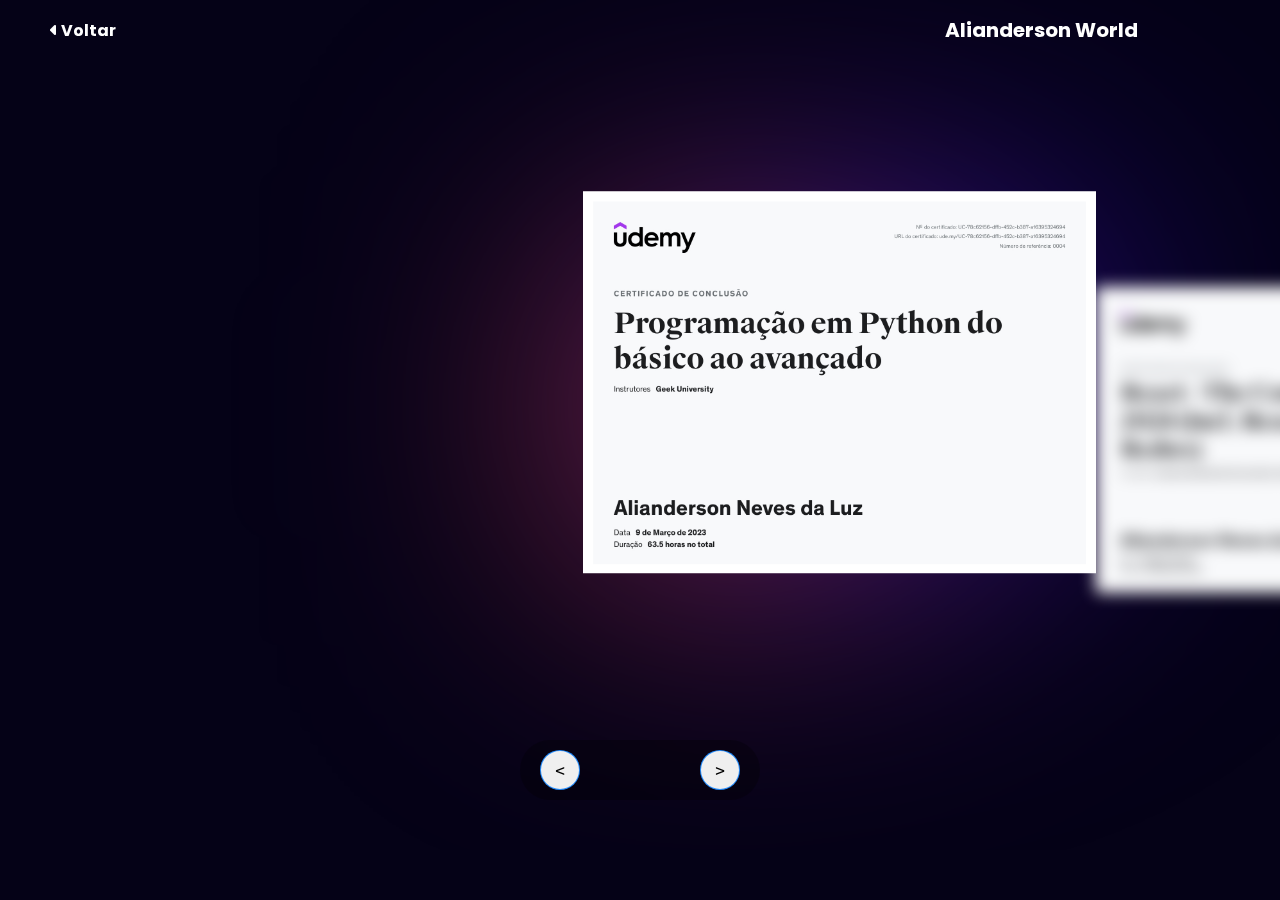
<file: certificate/certificate/certificate.html>
<!DOCTYPE html>
<html lang="en">
<head>
   
    <!--=============== Metas Compatibilidade ===============-->
    <meta charset="UTF-8">
    <meta http-equiv="X-UA-Compatible" content="IE=edge,chrome=1">
    <meta name="viewport" content="width=device-width, initial-scale=1.0, maximum-scale=1.0, user-scalable=no">
    
    <!--=============== Nome do site ===============-->

    <title>Alianderson - Certificate</title>
   
    <!--=============== Descrição do site ===============-->
    <meta name="description" content="Seja bem vindo ao meu perfil pessoal Alianderson World, aqui você encontra um pouco do meu mundo.">

    <!--=============== Favicon ===============-->
    <link rel="icon" type="image/png" href="./images/world.png" sizes="32x32">
    <link rel="icon" type="image/png" href="./images/world.png" sizes="64x64">
    <link rel="apple-touch-icon" href="./images/world.png">
    <link rel="shortcut icon" href="./images/world.png">
    <meta property="og:logo" content="./images/world.png" size="180x180">

    <!--=============== Og Site ===============-->
    <meta property="og:url" content="">
    <meta property="og:type" content="website">
    <meta property="og:title" content="Alianderson World">
    <meta property="og:description" content="Seja bem vindo ao meu perfil pessoal Alianderson World, aqui você encontra um pouco do meu mundo.">
    <meta property="og:image" content="./images/world.png">
    <meta property="og:image:width" content="1080">
    <meta property="og:image:height" content="1080">

    <!--=============== Twitter ===============-->
    <meta name="twitter:card" content="summary_large_image">
    <meta name="twitter:site" content="@alianderson_world">
    <meta name="twitter:title" content="Alianderson World">
    <meta name="twitter:description" content="Seja bem vindo ao meu perfil pessoal Alianderson World, aqui você encontra um pouco do meu mundo.">
    <meta name="twitter:image" content="/assets/images/frontpage/share.png">
    <meta name="robots" content="index,follow">

    <!--=============== Css ===============-->

    <link rel="stylesheet" href="css/style.css">
    
    <link rel="stylesheet" href="https://cdnjs.cloudflare.com/ajax/libs/font-awesome/6.5.0/css/all.min.css">

    <!--=============== Css ===============-->
</head>
<body>
    
   
    
<div class="carousel-container">
    <div class="carousel">
        <div class="list">
            <div class="item">
                <img src="images/fullstack.jpg" onclick="redirecionar()">
                <div class="introduce">
                    <div class="title">QUALIFICAÇÕES</div>
                    <div class="topic">Full Stack 2022/2024</div>
                    <div class="des">
                        <!-- 20 lorem -->
                        Profissionalmente, adquiri habilidades abrangentes, desde o desenvolvimento frontend até o backend, me capacitando a ter desafios de uma ponta a outras no desenvolvimento. Este certificado é uma demonstração de meu compromisso com a excelência sendo uma validação de minha capacidade de criar soluções completas e eficazes. Estou pronto para aplicar os conhecimentos adquiridos neste curso em projetos futuros, impulsionando assim minha contribuição de maneira significativa.
                    </div>
                    <button class="seeMore" onclick="redirecionar()">Veja meu LinkedIn &#8599</button>
                </div>
            </div>

            <div class="item">
                <img src="images/python.jpg" onclick="redirecionar()">
                <div class="introduce">
                    <div class="title">QUALIFICAÇÕES</div>
                    <div class="topic">Python</div>
                    <div class="des">
                        <!-- 20 lorem -->
                        Com o certificado em Python, posso automatizar tarefas, desenvolver chatbots e explorar a inteligência artificial. Com habilidades em Python, posso impulsionar projetos com eficiência, seja automatizando processos, coletando dados da web ou desenvolvendo modelos de machine learning.
                    </div>
                    <button class="seeMore" onclick="redirecionar()">Veja no meu LinkedIn &#8599</button>
                </div>
               
            </div>

            <div class="item">
                <img src="images/react.jpg" onclick="redirecionar()">
                <div class="introduce">
                    <div class="title">QUALIFICAÇÕES</div>
                    <div class="topic">React</div>
                    <div class="des">
                        <!-- 20 lorem -->
                        Com o certificado em Desenvolvimento Web (React), estou pronto para uma série de oportunidades profissionais. Posso criar sites dinâmicos e responsivos. Além disso, estou apto a trabalhar com frameworks de frontend, como React, Angular ou Vue.js, e também a construir APIs RESTful para comunicação entre o frontend e o backend.
                    </div>
                    <button class="seeMore" onclick="redirecionar()">Veja no meu LinkedIn &#8599</button>
                </div>
               
            </div>

            <div class="item">
                <img src="images/fbaads.jpg" onclick="redirecionar()">
                <div class="introduce">
                    <div class="title">QUALIFICAÇÕES</div>
                    <div class="topic">Facebook ADS e Marketing</div>
                    <div class="des">
                        <!-- 20 lorem -->
                        Certificação em Marketing Digital e Facebook ADS. Com essa certificação, estou preparado para criar estratégias eficazes, gerenciar campanhas publicitárias, otimizar presença online, analisar resultados, construir relacionamentos com clientes e manter-me atualizado com as últimas tendências.
                    </div>
                    <button class="seeMore" onclick="redirecionar()">Veja no meu LinkedIn &#8599</button>
                </div>
               
            </div>
            
        </div>

        <header>
            <div class="logo">
                <a onclick="voltar()">
                <i class="fa-solid fa-caret-left"></i> Voltar
                </a>
            </div>
            <nav>
                <h1>Alianderson World</h1>
            </nav>
        </header>

        <div class="arrows">
            <button id="prev"><</button>
            <button id="next">></button>
        </div>
    
    </div>
</div>

    <script>
    function redirecionar() {
    window.location.href = "https://www.linkedin.com/in/alianderson-d-5571542b8/"; // URL para onde você deseja redirecionar
}
    </script>
    <script>
    function voltar() {
    window.location.href = "../../index.html"; // URL para onde você deseja voltar
}
    </script>
    <script src="app.js"></script>
    <script src="mobilecontrol.js"></script>
</body>
</html>
</file>
<file: certificate/certificate/css/style.css>
@import url('https://fonts.googleapis.com/css2?family=Poppins:ital,wght@0,100;0,200;0,300;0,400;0,500;0,600;0,700;0,800;0,900;1,100;1,200;1,300;1,400;1,500;1,600;1,700;1,800;1,900&display=swap');
body{
    margin: 0;
    background-color: #050217;
    font-family: Poppins;
}
:root{
    --item1-transform: translateX(-100%) translateY(-5%) scale(1.5);
    --item1-filter: blur(30px);
    --item1-zIndex: 11;
    --item1-opacity: 0;

    --item2-transform: translateX(0);
    --item2-filter: blur(0px);
    --item2-zIndex: 10;
    --item2-opacity: 1;

    --item3-transform: translate(50%,10%) scale(0.8);
    --item3-filter: blur(10px);
    --item3-zIndex: 9;
    --item3-opacity: 1;

    --item4-transform: translate(90%,20%) scale(0.5);
    --item4-filter: blur(30px);
    --item4-zIndex: 8;
    --item4-opacity: 1;
    
    --item5-transform: translate(120%,30%) scale(0.3);
    --item5-filter: blur(40px);
    --item5-zIndex: 7;
    --item5-opacity: 0;
}
header{
    width: 100%;
    max-width: 85%;
    position: fixed;
    top: 5px;
    padding: 0 50px;
    display: flex;
    justify-content: space-between;
    margin: auto;
    height: 50px;
    align-items: center;
}
header .logo{
    cursor: pointer;
    font-weight: bold;
    color: #ffffff;
    z-index: 999;
}
header nav h1{
    font-size: 20px;
    color: #fff
}

/* carousel */
.carousel{
    position: relative;
    height: 100vh;
    overflow: hidden;
    margin-top: -50px;
}
.carousel .list{
    position: absolute;
    width: 1140px;
    max-width: 90%;
    height: 80%;
    left: 50%;
    transform: translateX(-50%);
}
.carousel .list .item{
    position: absolute;
    left: 0%;
    width: 90%;
    height: 100%;
    font-size: 15px;
    transition: left 0.5s, opacity 0.5s, width 0.5s;
}
.carousel .list .item:nth-child(n + 6){
    opacity: 0;
}
.carousel .list .item:nth-child(2){
    z-index: 10;
    transform: translateX(0);
}
.carousel .list .item img{
    width: 50%;
    position: absolute;
    right: 0;
    cursor: pointer;
    top: 60%;
    transform: translateY(-50%);
    transition: right 1.5s;
}

.carousel .list .item .introduce{
    opacity: 0;
    pointer-events: none;
}
.carousel .list .item:nth-child(2) .introduce{
    opacity: 1;
    pointer-events: auto;
    width: 400px;
    position: absolute;
    top: 50%;
    transform:  translateY(-50%);
    transition: opacity 0.5s;
}
.carousel .list .item .introduce .title{
    font-size: 2em;
    color: #ffff;
    font-weight: 500;
    line-height: 1em;
}
.carousel .list .item .introduce .topic{
    font-size: 22px;
    margin-top: 20px;
    color: #ffff00;
    font-weight: 500;
}
.carousel .list .item .introduce .des{
    font-size: small;
    color: #a7a7a7;
}
.carousel .list .item .introduce .seeMore{
    font-family: Poppins;
    margin-top: 1.2em;
    padding: 5px 10px;
    cursor: pointer;
    border: none;
    color: #1f75f7;
    border-radius: 0px;
    border-bottom: 1px solid #ffffff;
    background-color: transparent;
    background-image: linear-gradient(to top, rgba(0, 0, 0, 0.438), rgba(0, 0, 0, 0));
    font-weight: bold;
    letter-spacing: 3px;
}
.carousel .list .item .introduce .seeMore:hover{
    color: #5997f5;
    background-image: linear-gradient(to top, rgba(0, 0, 0, 1), rgba(0, 0, 0, 0));
    transition: ease-in-out 1s;
}
.carousel .list .item:nth-child(1){
    transform: var(--item1-transform);
    filter: var(--item1-filter);
    z-index: var(--item1-zIndex);
    opacity: var(--item1-opacity);
    pointer-events: none;
}
.carousel .list .item:nth-child(3){
    transform: var(--item3-transform);
    filter: var(--item3-filter);
    z-index: var(--item3-zIndex);
}
.carousel .list .item:nth-child(4){
    transform: var(--item4-transform);
    filter: var(--item4-filter);
    z-index: var(--item4-zIndex);
}
.carousel .list .item:nth-child(5){
    transform: var(--item5-transform);
    filter: var(--item5-filter);
    opacity: var(--item5-opacity);
    pointer-events: none;
}
/* animation text in item2 */
.carousel .list .item:nth-child(2) .introduce .title,
.carousel .list .item:nth-child(2) .introduce .topic,
.carousel .list .item:nth-child(2) .introduce .des,
.carousel .list .item:nth-child(2) .introduce .seeMore{
    opacity: 0;
    animation: showContent 0.5s 1s ease-in-out 1 forwards;
}
@keyframes showContent{
    from{
        transform: translateY(-30px);
        filter: blur(10px);
    }to{
        transform: translateY(0);
        opacity: 1;
        filter: blur(0px);
    }
}
.carousel .list .item:nth-child(2) .introduce .topic{
    animation-delay: 1.2s;
}
.carousel .list .item:nth-child(2) .introduce .des{
    animation-delay: 1.4s;
}
.carousel .list .item:nth-child(2) .introduce .seeMore{
    animation-delay: 1.6s;
}
/* next click */
.carousel.next .item:nth-child(1){
    animation: transformFromPosition2 0.5s ease-in-out 1 forwards;
}
@keyframes transformFromPosition2{
    from{
        transform: var(--item2-transform);
        filter: var(--item2-filter);
        opacity: var(--item2-opacity);
    }
}
.carousel.next .item:nth-child(2){
    animation: transformFromPosition3 0.7s ease-in-out 1 forwards;
}
@keyframes transformFromPosition3{
    from{
        transform: var(--item3-transform);
        filter: var(--item3-filter);
        opacity: var(--item3-opacity);
    }
}
.carousel.next .item:nth-child(3){
    animation: transformFromPosition4 0.9s ease-in-out 1 forwards;
}
@keyframes transformFromPosition4{
    from{
        transform: var(--item4-transform);
        filter: var(--item4-filter);
        opacity: var(--item4-opacity);
    }
}
.carousel.next .item:nth-child(4){
    animation: transformFromPosition5 1.1s ease-in-out 1 forwards;
}
@keyframes transformFromPosition5{
    from{
        transform: var(--item5-transform);
        filter: var(--item5-filter);
        opacity: var(--item5-opacity);
    }
}
/* previous */
.carousel.prev .list .item:nth-child(5){
    animation: transformFromPosition4 0.5s ease-in-out 1 forwards;
}
.carousel.prev .list .item:nth-child(4){
    animation: transformFromPosition3 0.7s ease-in-out 1 forwards;
}
.carousel.prev .list .item:nth-child(3){
    animation: transformFromPosition2 0.9s ease-in-out 1 forwards;
}
.carousel.prev .list .item:nth-child(2){
    animation: transformFromPosition1 1.1s ease-in-out 1 forwards;
}
@keyframes transformFromPosition1{
    from{
        transform: var(--item1-transform);
        filter: var(--item1-filter);
        opacity: var(--item1-opacity);        
    }
}

/* detail  */
.carousel .list .item .detail{
    opacity: 0;
    pointer-events: none;
}
/* showDetail */
.carousel.showDetail .list .item:nth-child(3),
.carousel.showDetail .list .item:nth-child(4){
    left: 100%;
    opacity: 0;
    pointer-events: none;
}
.carousel.showDetail .list .item:nth-child(2){
    width: 100%;
}
.carousel.showDetail .list .item:nth-child(2) .introduce{
    opacity: 0;
    pointer-events: none;
}
.carousel.showDetail .list .item:nth-child(2) img{
    right: 50%;
}
.carousel.showDetail .list .item:nth-child(2) .detail{
    opacity: 1;
    width: 50%;
    position: absolute;
    right: 0;
    top: 50%;
    transform: translateY(-50%);
    text-align: right;
    pointer-events: auto;
}
.carousel.showDetail .list .item:nth-child(2) .detail .title{
    font-size: 4em;
}
.carousel.showDetail .list .item:nth-child(2) .detail .specifications{
    display: flex;
    gap: 10px;
    width: 100%;
    border-top: 1px solid rgb(255, 255, 255);
    margin-top: 20px;
}
.carousel.showDetail .list .item:nth-child(2) .detail .specifications div{
    width: 90px;
    text-align: center;
    flex-shrink: 0;
}
.carousel.showDetail .list .item:nth-child(2) .detail .specifications div p:nth-child(1){
    font-weight: bold;
}
.carousel.carousel.showDetail .list .item:nth-child(2) .checkout button{
    font-family: Poppins;
    background-color: transparent;
    border: 1px solid #ffffff;
    margin-left: 5px;
    padding: 5px 10px;
    letter-spacing: 2px;
    font-weight: 500;
}
.carousel.carousel.showDetail .list .item:nth-child(2) .checkout button:nth-child(2){
    background-color: #693EFF;
    color: #eee;
}
.carousel.showDetail .list .item:nth-child(2) .detail  .title,
.carousel.showDetail .list .item:nth-child(2) .detail  .des,
.carousel.showDetail .list .item:nth-child(2) .detail .specifications,
.carousel.showDetail .list .item:nth-child(2) .detail .checkout{
    opacity: 0;
    animation: showContent 0.5s 1s ease-in-out 1 forwards;
}
.carousel.showDetail .list .item:nth-child(2) .detail  .des{
    animation-delay: 1.2s;
}
.carousel.showDetail .list .item:nth-child(2) .detail .specifications{
    animation-delay: 1.4s;
}
.carousel.showDetail .list .item:nth-child(2) .detail .checkout{
    animation-delay: 1.6s;
}
.arrows{
    position: absolute;
    bottom: 50px;
    padding: 10px 20px;
    width: 200px;
    border-radius: 50px;
    background-color: #00000047;
    backdrop-filter: blur(10px);
    max-width: 50%;
    display: flex;
    justify-content: space-between;
    left: 50%;
    transform: translateX(-50%);
}


.arrows:hover{
    background-color: #000000fb;
    transition: ease 1s;
}

#prev,
#next{
    cursor: pointer;
    width: 40px;
    height: 40px;
    border-radius: 50%;
    font-family: monospace;
    border: 1px solid #007bffd8;
    font-size: large;
    bottom: 20%;
    left: 10%;
}
#prev:hover,
#next:hover {
    transition: 0.5s;
    transform: scale(0.9);
}
#next{
    left: unset;
    right: 10%;
}
#back{
    position: absolute;
    z-index: 100;
    bottom: 0%;
    left: 50%;
    transform: translateX(-50%);
    border: none;
    border-bottom: 1px solid #a7a7a7;
    font-family: Poppins;
    font-weight: bold;
    letter-spacing: 3px;
    background-color: transparent;
    padding: 10px;
    /* opacity: 0; */
    transition: opacity 0.5s;
}
#prevmobile,
#nextmobile{
    cursor: pointer;
    width: 40px;
    height: 40px;
    border-radius: 50%;
    font-family: monospace;
    border: 1px solid #007bffd8;
    font-size: large;
    bottom: 20%;
    left: 10%;
}
#prevmobile:hover,
#nextmobile:hover {
    transition: 0.5s;
    transform: scale(0.9);
}
#nextmobile{
    left: unset;
    right: 10%;
}
#backmobile{
    position: absolute;
    z-index: 100;
    bottom: 0%;
    left: 50%;
    transform: translateX(-50%);
    border: none;
    border-bottom: 1px solid #a7a7a7;
    font-family: Poppins;
    font-weight: bold;
    letter-spacing: 3px;
    background-color: transparent;
    padding: 10px;
    /* opacity: 0; */
    transition: opacity 0.5s;
}
.carousel.showDetail #back{
    opacity: 1;
}
.carousel.showDetail #prev,
.carousel.showDetail #next{
    opacity: 0;
    pointer-events: none;
}
.carousel::before{
    width: 500px;
    height: 300px;
    content: '';
    background-image: linear-gradient(70deg, #DC422A, blue);
    position: absolute;
    z-index: -1;
    border-radius: 20% 30% 80% 10%;
    filter: blur(150px);
    top: 50%;
    left: 50%;
    transform: translate(-10%, -50%);
    transition: 1s;
}
.carousel.showDetail::before{
    transform: translate(-100%, -50%) rotate(90deg);
    filter: blur(130px);
}
@media screen and (max-width: 991px){
    /* ipad, tablets */
    .carousel .list .item{
        width: 90%;
    }
    .carousel.showDetail .list .item:nth-child(2) .detail .specifications{
        overflow: auto;
    }
    .carousel.showDetail .list .item:nth-child(2) .detail .title{
        font-size: 2em;
    }
    .arrows{
        position: absolute;
        bottom: 60px;
        padding: 10px 20px;
        width: 200px;
        border-radius: 50px;
        background-color: #00000047;
        backdrop-filter: blur(10px);
        max-width: 50%;
        display: flex;
        justify-content: space-between;
        left: 50%;
        transform: translateX(-50%);
    }
    
    
    .arrows:hover{
        background-color: #000000fb;
        transition: ease 1s;
    }
}
@media screen and (max-width: 767px) {
    /* Mobile */
    body {
        margin: 0;
        background-color: #050217;
        font-family: 'Poppins', sans-serif;
    }

    header {
        width: calc(100% - 20px); /* Subtrai a margem do tamanho total */
        position: fixed;
        top: 5px;
        padding: 0 30px; /* Reduza o preenchimento para compensar a margem */
        display: flex;
        justify-content: space-between;
        height: 50px;
        align-items: center;
    }

    header nav img {
        box-shadow: 0px 0px 50px rgba(0, 0, 0, 0.427);
        margin-top: 20px;
        width: 50px;
        border: 2px solid #ffffff5d;
        border-radius: 50%;
        height: 50px;
    }

    .arrows{
        position: absolute;
        bottom: 50px;
        padding: 10px 20px;
        width: 200px;
        border-radius: 50px;
        background-color: #00000047;
        backdrop-filter: blur(10px);
        max-width: 50%;
        display: flex;
        justify-content: space-between;
        left: 50%;
        transform: translateX(-50%);
    }
    
    
    .arrows:hover{
        background-color: #000000fb;
        transition: ease 1s;
    }

    .carousel-container {
        margin-top: -50px;
        overflow: hidden;
    }

    .carousel {
        position: relative;
        height: auto;
        overflow: hidden;
        margin-top: 0;
    }

    .carousel .list {
        position: relative;
        display: flex;
        flex-direction: column;
        align-items: center;
        width: 100%;
        height: 100vh;
    }

    .carousel .list .item {
        position: relative;
        width: 90%;
        height: auto;
        font-size: 15px;
        transition: none;
        margin-bottom: 20px; /* Adicionei margem inferior para separar os itens */
    }
    .carousel .list .item {
        position: fixed;
        top: 50%;
        left: 50%;
        transform: translate(-50%, -50%);
        width: 90%;
        max-width: 400px;
    }
    
    .carousel .list .item img{
        width: 100%;
        position: absolute;
        right: 0;
        top: 60%;
        cursor: pointer;
        transform: translateY(-50%) translateX(-50%);
        transition: right 1.5s;
    }
    
    
    .carousel .list .item .introduce {
        opacity: 1;
        pointer-events: auto;
        width: 100%;
        max-width: 400px;
        position: absolute;
        top: 50%;
        left: 50%;
        transform: translate(-50%, -50%);
        text-align: center;
        transition: opacity 0.5s;
    }
    
    .carousel .list .item .introduce .seeMore {
        margin-top: 1em;
    }

    .introduce {
        display: none;
    }

}

@media only screen and (min-width: 769px) and (max-width: 1035px) {
    .carousel .list .item .introduce .des {
        font-size: 12px;
        padding: 0 100px 0 0;
        left: 0;
    }
}
</file>
